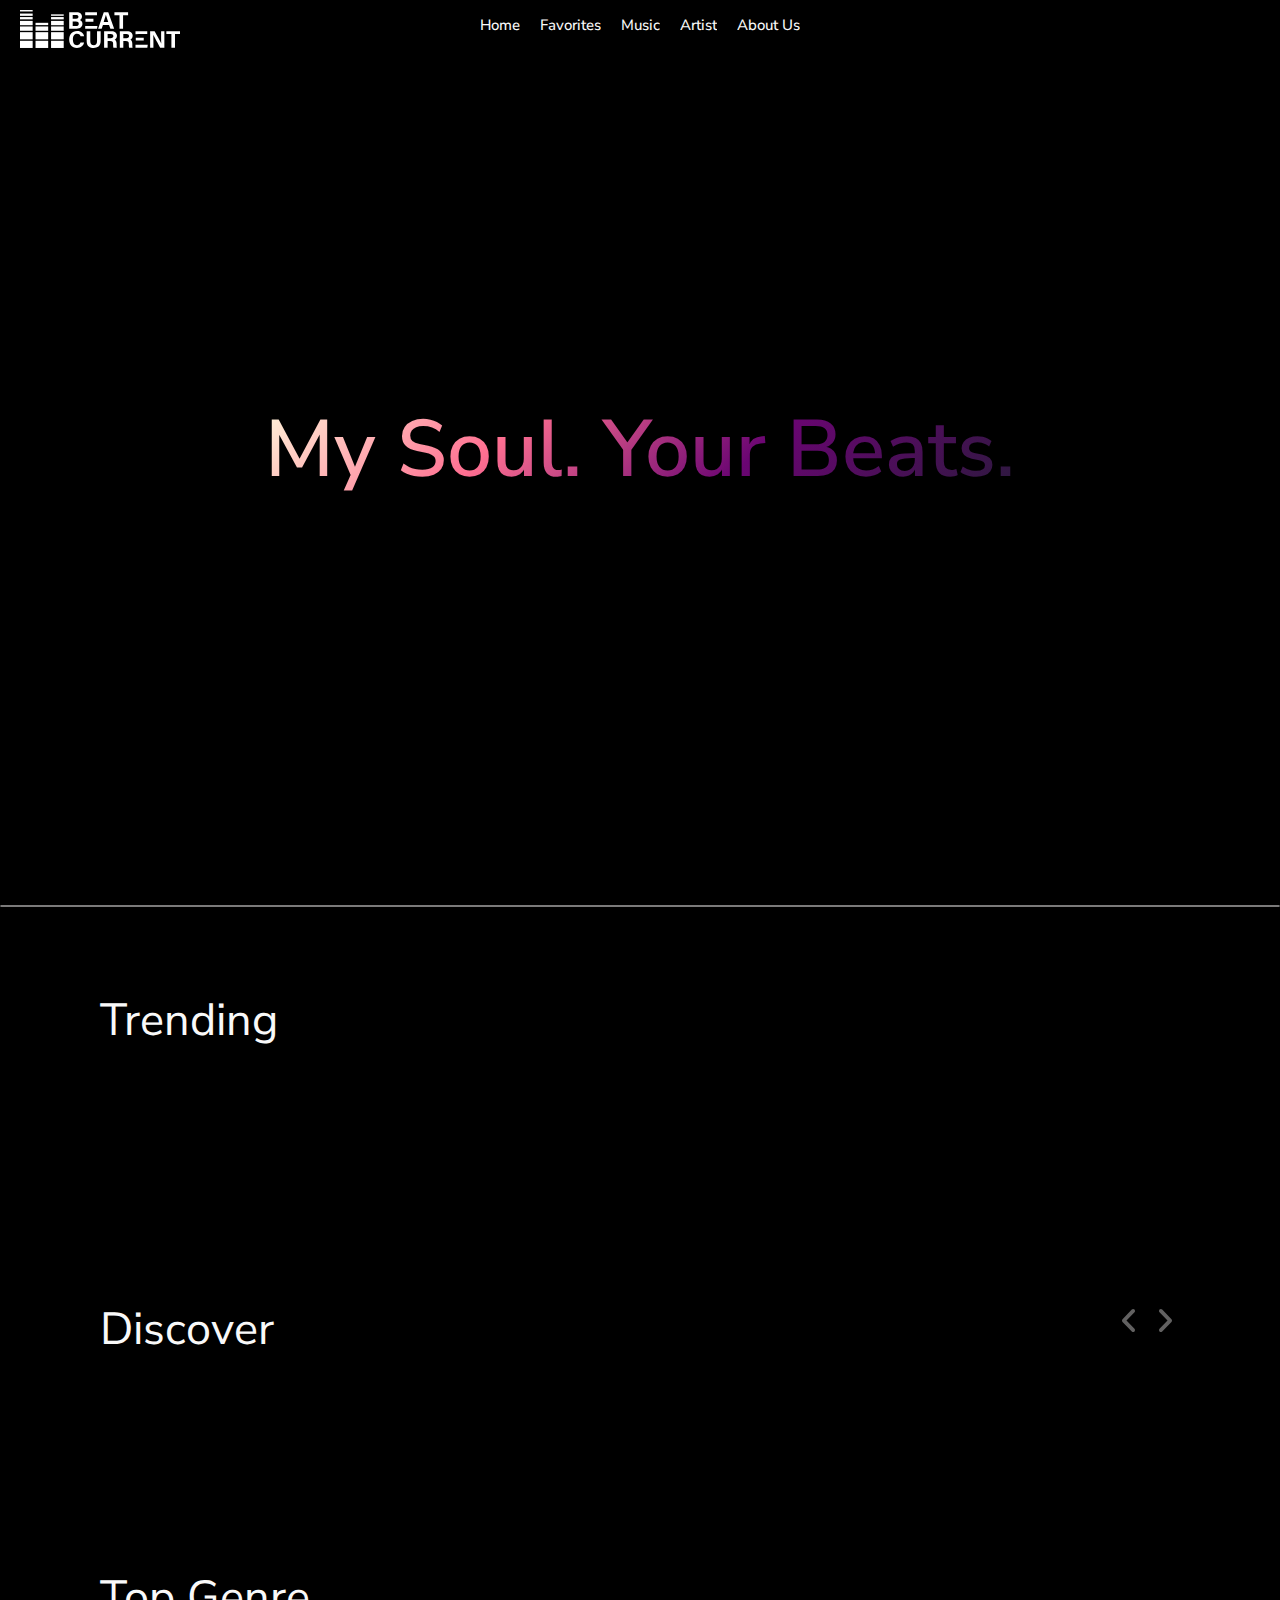
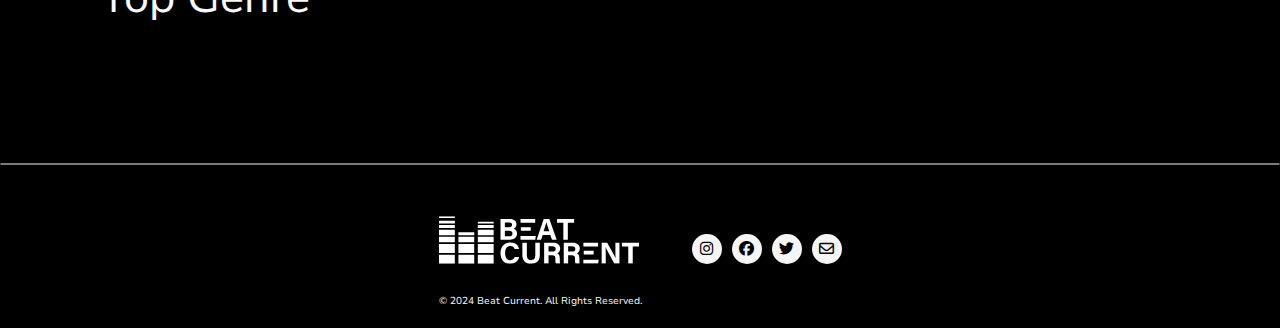
<file: index.html>
<!DOCTYPE html>
<html lang="en">
<head>
    <meta charset="UTF-8">
    <meta name="viewport" content="width=device-width, initial-scale=1.0">
    <title>Home</title>
    <link rel="icon" type="image/x-icon" href="./assets/beats.svg">
    <link rel="stylesheet" href="./styles/base.css">
    <link rel="stylesheet" href="./styles/layout.css">
    <link rel="stylesheet" href="./styles/module.css">
    <link rel="stylesheet" href="./styles/state.css">
    <link rel="stylesheet" href="./styles/index.css">
    <link rel="stylesheet" href="./styles/responsive.css">
    <link rel="stylesheet" href="https://cdnjs.cloudflare.com/ajax/libs/font-awesome/6.7.1/css/all.min.css">
    <link rel="preconnect" href="https://fonts.googleapis.com">
    <link rel="preconnect" href="https://fonts.gstatic.com" crossorigin>
    <link href="https://fonts.googleapis.com/css2?family=Nunito+Sans:ital,opsz,wght@0,6..12,200..1000;1,6..12,200..1000&family=Roboto+Slab:wght@100..900&display=swap" rel="stylesheet">
    <script src="./scripts/initialize.js" defer></script>
    <script src="./scripts/index.js" defer></script>
</head>
<body>
    <header id="header-container"></header>
    <main>
        <section id="landing-section">
            <h1 id="landing-msg">
                My Soul. Your Beats.
            </h1>
        </section>
        <hr>
        <section id="weekly-wrapper">
            <header>    
                <h2>Trending</h2>
            </header>
            <div id="weekly-cards-container"></div>
        </section>
        <section id="discover-wrapper">
            <header>
                <h2>Discover</h2> 
                <span>
                    <button id="prev-btn" value="prev"><i class="fa-solid fa-angle-left"></i></button>
                    <button id="next-btn" value="next"><i class="fa-solid fa-angle-right"></i></button>
                </span>
            </header>
            <div id="discover-container"></div>
        </section>
        <section>
            <header>
                <h2>Top Genre</h2>
            </header>
            <div id="mood-wrapper"></div>
        </section>
        <hr>
    </main>
    <footer id="footer-container"></footer>
</body>
</html>
</file>
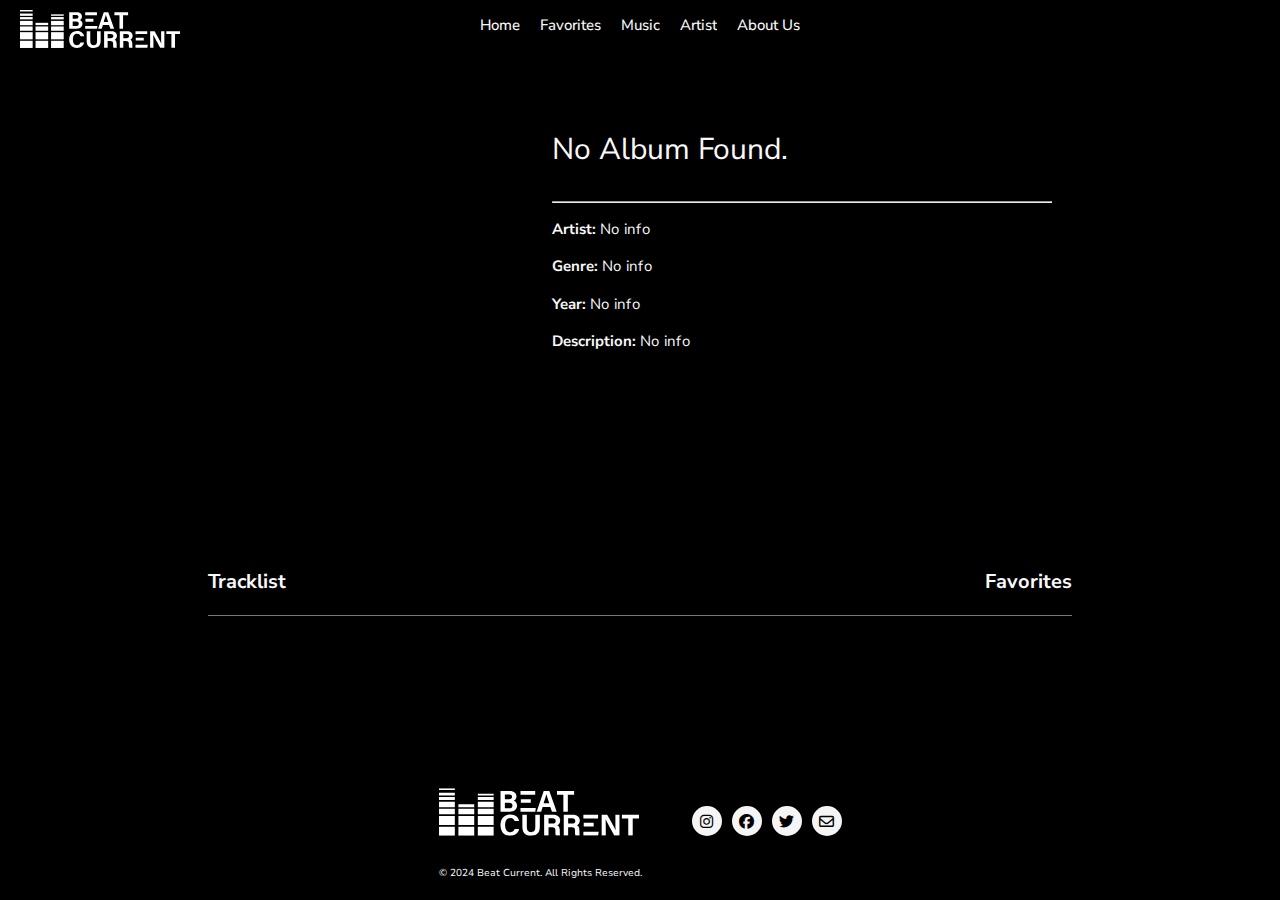
<file: album.html>
<!DOCTYPE html>
<html lang="en">
<head>
    <meta charset="UTF-8">
    <meta name="viewport" content="width=device-width, initial-scale=1.0">
    <title>Album</title>
    <link rel="icon" type="image/x-icon" href="./assets/beats.svg">
    <link rel="stylesheet" href="./styles/base.css">
    <link rel="stylesheet" href="./styles/layout.css">
    <link rel="stylesheet" href="./styles/module.css">
    <link rel="stylesheet" href="./styles/state.css">
    <link rel="stylesheet" href="./styles/album.css">
    <link rel="stylesheet" href="./styles/responsive.css">
    <link rel="stylesheet" href="https://cdnjs.cloudflare.com/ajax/libs/font-awesome/6.7.1/css/all.min.css">
    <link rel="preconnect" href="https://fonts.googleapis.com">
    <link rel="preconnect" href="https://fonts.gstatic.com" crossorigin>
    <link href="https://fonts.googleapis.com/css2?family=Nunito+Sans:ital,opsz,wght@0,6..12,200..1000;1,6..12,200..1000&family=Roboto+Slab:wght@100..900&display=swap" rel="stylesheet">
    <script src="./scripts/initialize.js" defer></script>
    <script src="./scripts/album.js" defer></script>
    
</head>
<body>
    <header id="header-container"></header>
    <main>
        <section id="info-wrapper">
            <header id="album-header">
            <img id="album-img" alt="Album Cover" width="174" height="174" onerror="defaultImg()" src="#">
            </header>
            <div id="album-main">
                <h3 id="album-name">No Album Found.</h3>
                <hr>
                <p><strong>Artist: </strong> <span id="album-artist">No info</span></p>
                <p><strong>Genre: </strong><span id="album-genre">No info</span> </p>
                <p><strong>Year: </strong><span id="album-year">No info</span></p>
                <p><strong>Description: </strong> <span id="album-desc">No info</span></p>
            </div>
            
        </section>
        
        <section id="songs-wrapper">
            <table id="songs-table">
                <thead>
                    <tr>
                        <th id="th-track" colspan="3">Tracklist</th>
                        <th id="th-fav">Favorites</th>
                    </tr>
                </thead>
                <tbody id="songs-tbody">
                    <tr class="songs-tr playlist-add">
                        <td class="song-num"></td>
                        <td class="song-name"></td>
                        <td class="song-duration"></td>
                        <td class="song-favorited">
                          <span id="empty-star"><i class="fa-regular fa-star"></i></span>
                          <span id="solid-star"><i class="fa-solid fa-star"></i></span>
                        </td>
                    </tr>
                </tbody>
            </table>
        </section>
    </main>
    <footer id="footer-container"></footer>
</body>
</html>
</file>
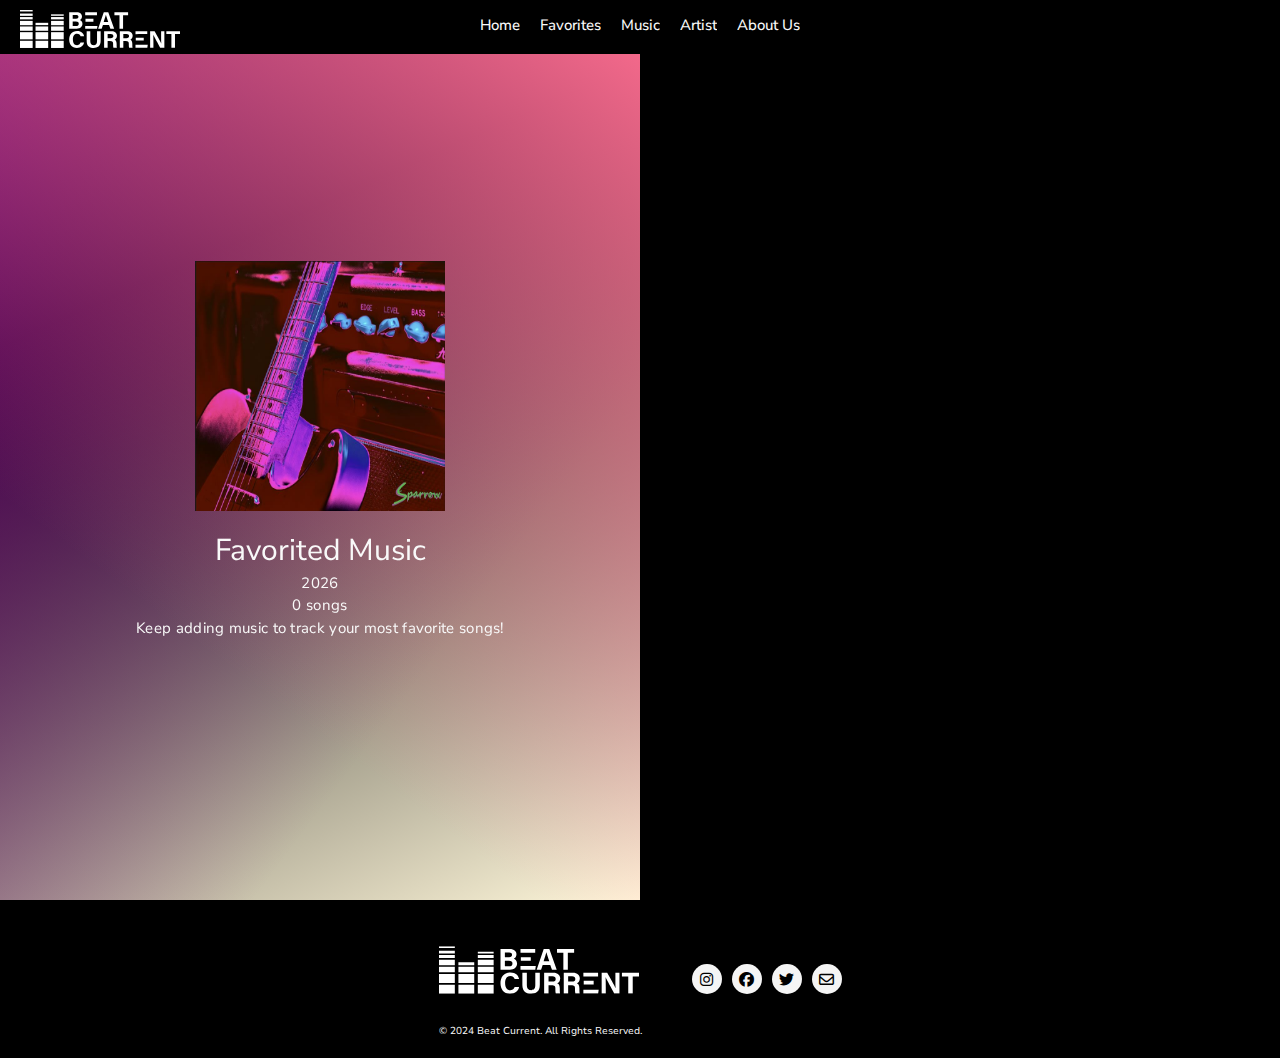
<file: favorites.html>
<!DOCTYPE html>
<html lang="en">
<head>
    <meta charset="UTF-8">
    <meta name="viewport" content="width=device-width, initial-scale=1.0">
    <title>Favorites</title>
    <link rel="icon" type="image/x-icon" href="./assets/beats.svg">
    <link rel="stylesheet" href="./styles/base.css">
    <link rel="stylesheet" href="./styles/layout.css">
    <link rel="stylesheet" href="./styles/module.css">
    <link rel="stylesheet" href="./styles/state.css">
    <link rel="stylesheet" href="./styles/favorites.css">
    <link rel="stylesheet" href="./styles/responsive.css">
    <link rel="stylesheet" href="https://cdnjs.cloudflare.com/ajax/libs/font-awesome/6.7.1/css/all.min.css">
    <link rel="preconnect" href="https://fonts.googleapis.com">
    <link rel="preconnect" href="https://fonts.gstatic.com" crossorigin>
    <link href="https://fonts.googleapis.com/css2?family=Nunito+Sans:ital,opsz,wght@0,6..12,200..1000;1,6..12,200..1000&family=Roboto+Slab:wght@100..900&display=swap" rel="stylesheet">
    <script src="./scripts/initialize.js" defer></script>
    <script src="./scripts/favorites.js" defer></script>
</head>
<body>
    <header id="header-container"></header>
    <main>
        <section id="info-wrapper">
            <img src="./assets/cover.jpg" width="800" height="632" alt="Sparrows Production Cover Art">
            <h3>Favorited Music</h3>
            <span id="year"></span>
            <span id="detail">195+ songs | 9hrs</span>
            <span>Keep adding music to track your most favorite songs!</span>
        </section>
        <section id="music-wrapper">
            
            
        </section>
    </main>
    <footer id="footer-container"></footer>
</body>
</html>
</file>
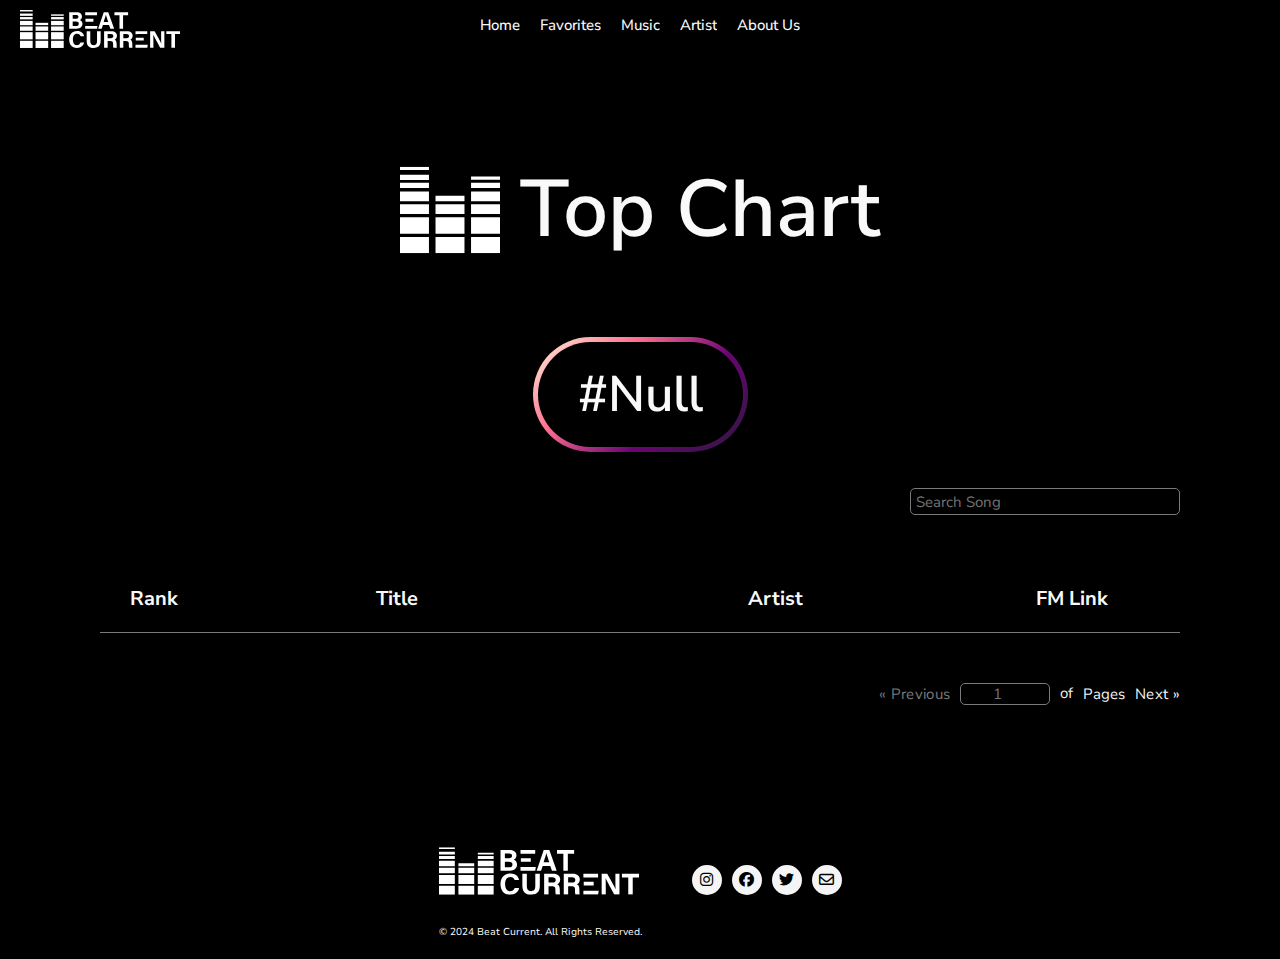
<file: list.html>
<!DOCTYPE html>
<html lang="en">
<head>
    <meta charset="UTF-8">
    <meta name="viewport" content="width=device-width, initial-scale=1.0">
    <title>List</title>
    <link rel="icon" type="image/x-icon" href="./assets/beats.svg">
    <link rel="stylesheet" href="./styles/base.css">
    <link rel="stylesheet" href="./styles/layout.css">
    <link rel="stylesheet" href="./styles/module.css">
    <link rel="stylesheet" href="./styles/state.css">
    <link rel="stylesheet" href="./styles/list.css">
    <link rel="stylesheet" href="./styles/responsive.css">
    <link rel="stylesheet" href="https://cdnjs.cloudflare.com/ajax/libs/font-awesome/6.7.1/css/all.min.css">
    <link rel="preconnect" href="https://fonts.googleapis.com">
    <link rel="preconnect" href="https://fonts.gstatic.com" crossorigin>
    <link href="https://fonts.googleapis.com/css2?family=Nunito+Sans:ital,opsz,wght@0,6..12,200..1000;1,6..12,200..1000&family=Roboto+Slab:wght@100..900&display=swap" rel="stylesheet">
    <script src="./scripts/initialize.js" defer></script>
    <script src="./scripts/list.js" defer></script>
</head>
<body>
    <header id="header-container"></header>
    <main>
        <section id="table-wrapper" class="d-flex flex-column d-al-center gap-4">
            <header class="d-flex gap-2 d-al-center fj-center">
                <img src="./assets/beats.svg" width="100" height="100" alt="Beats Image" >
                <h1>Top Chart</h1>
            </header>
            <div id="search-main" class="d-flex flex-column d-al-center">
                <h2 id="search-header">#Jazz</h2>
                <form id="search-form">
                    <input type="text" id="search-input" class="table-input" name="search-input" placeholder="Search Song">
                </form>
                <table id="search-table">
                    <thead id="search-thead">
                        <tr>
                            <th>Rank</th>
                            <th id="th-title">Title</th>
                            <th id="th-artist">Artist</th>
                            <th>FM Link</th>
                        </tr>
                    </thead>
                    <tbody id="search-tbody">
                        <tr class="search-tr">
                            <td class="search-rank"></td>
                            <td class="search-title"></td>
                            <td class="search-artist"></td>
                            <td class="search-link"></td>
                        </tr>
                       
                    </tbody>
                </table>
                <nav id="search-pagination">
                    <ul class="pagination">
                      <li><span id="prev-btn" class="disabled">&laquo; Previous</span></li>
                      <li>
                        <form id="page-form">
                            <input type="number" id="page-input" class="table-input" name="page-input" placeholder="1" title="Enter a number not exceeding number of total page.">
                        </form>
                      </li>
                      <li class="page">of</li>
                      <li class="page"><span id="last-page"></span> Pages</li>
                      <li><span id="next-btn">Next &raquo;</span></li>
                    </ul>
                  </nav>
            </div>  
        </section>
    </main>
    <footer id="footer-container"></footer>
</body>
</html>
</file>
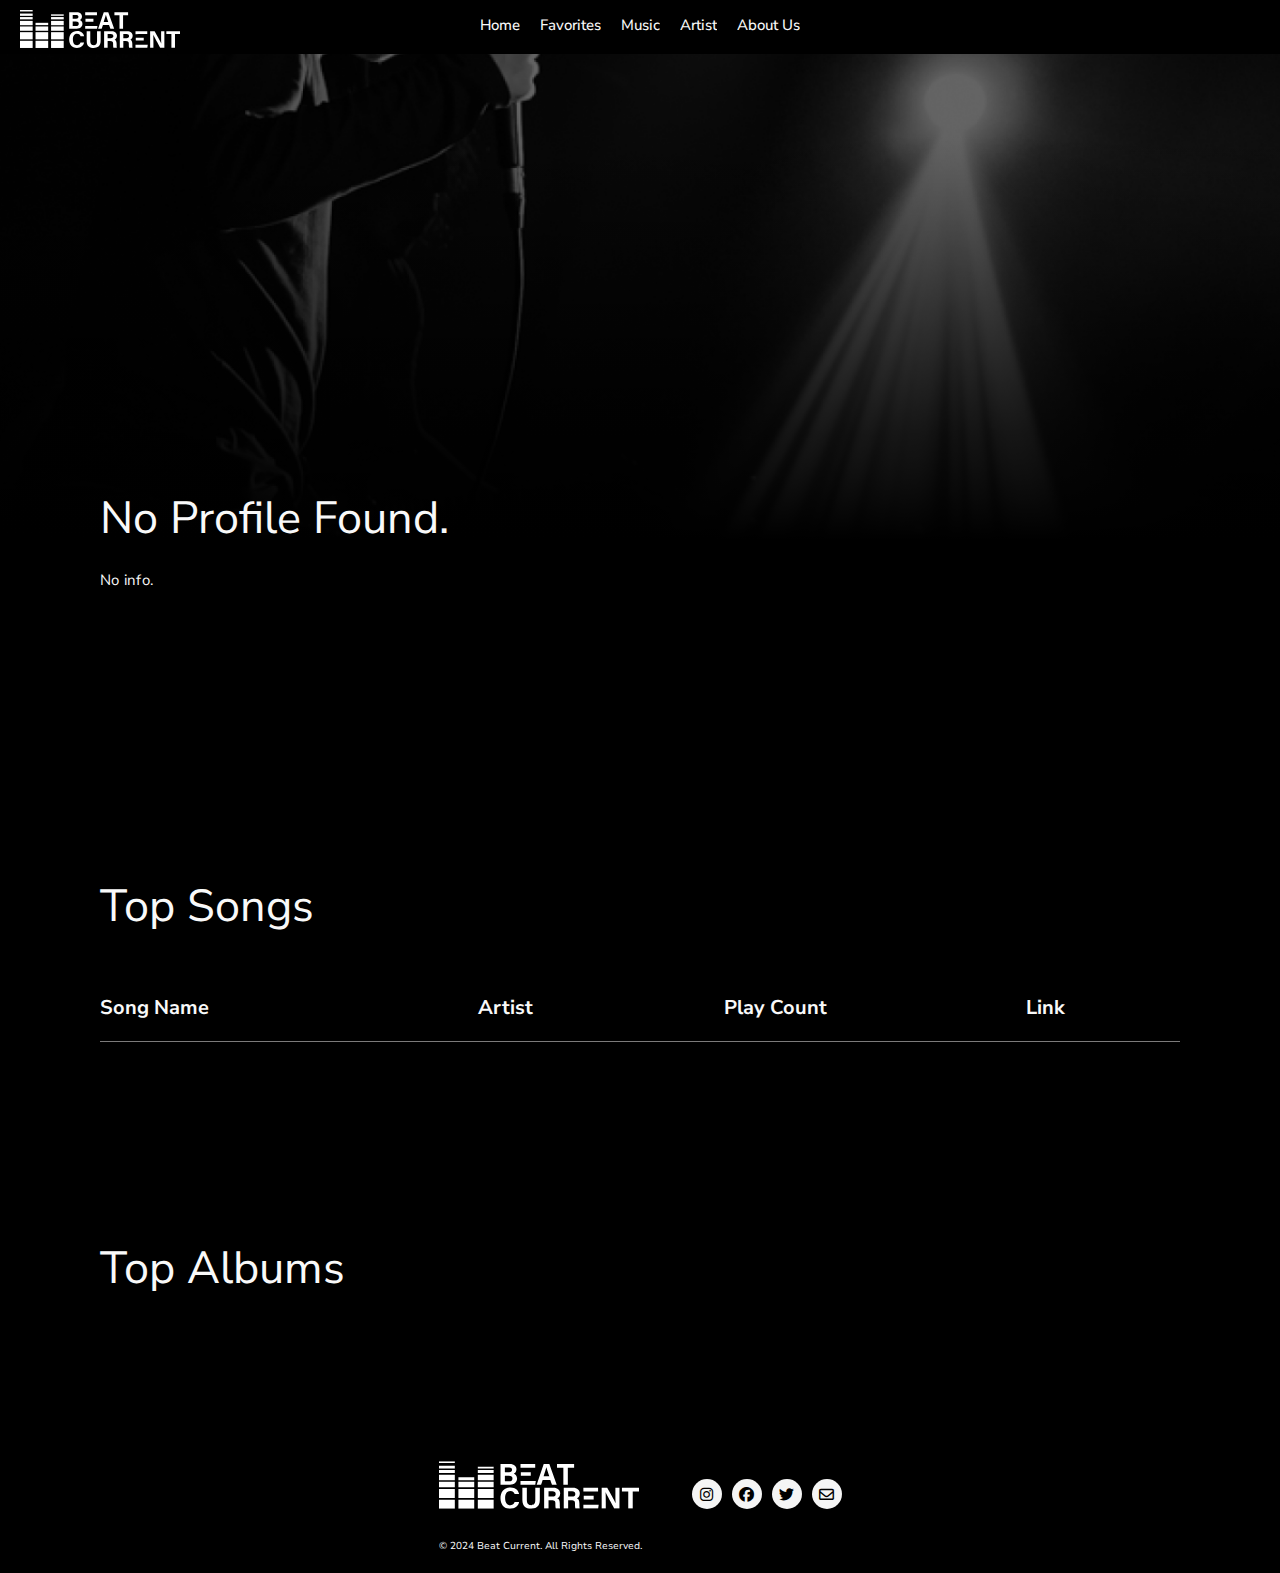
<file: profile.html>
<!DOCTYPE html>
<html lang="en">
<head>
    <meta charset="UTF-8">
    <meta name="viewport" content="width=device-width, initial-scale=1.0">
    <title>Profile</title>
    <link rel="icon" type="image/x-icon" href="./assets/beats.svg">
    <link rel="stylesheet" href="./styles/base.css">
    <link rel="stylesheet" href="./styles/layout.css">
    <link rel="stylesheet" href="./styles/module.css">
    <link rel="stylesheet" href="./styles/state.css">
    <link rel="stylesheet" href="./styles/profile.css">
    <link rel="stylesheet" href="./styles/responsive.css">
    <link rel="stylesheet" href="https://cdnjs.cloudflare.com/ajax/libs/font-awesome/6.7.1/css/all.min.css">
    <link rel="preconnect" href="https://fonts.googleapis.com">
    <link rel="preconnect" href="https://fonts.gstatic.com" crossorigin>
    <link href="https://fonts.googleapis.com/css2?family=Nunito+Sans:ital,opsz,wght@0,6..12,200..1000;1,6..12,200..1000&family=Roboto+Slab:wght@100..900&display=swap" rel="stylesheet">
    <script src="./scripts/initialize.js" defer></script>
    <script src="./scripts/profile.js" defer></script>
</head>
<body>
    <header id="header-container"></header>
    <main>
        <section class="parallax-wrapper"></section>
        <section class="profile-wrapper">
            <h2 id="profile-name">No Profile Found.</h2>
            <span id="profile-summary">No info.</span>
        </section>
        <section class="music-wrapper">
            <h2> Top Songs</h2>
            <table class="music-container">
                <thead>
                    <tr>
                      <th>Song Name</th>
                      <th>Artist</th>
                      <th>Play Count</th>
                      <th>Link</th>
                    </tr>
                  </thead>
                <tbody id="music-tbody">
                    
                    <tr class="music-tr">
                        <td class="td-song">
                           
                        </td>
                        <td class="td-artist">
                           
                        </td>
                        <td class="td-count">
                            
                        </td>
                        <td class="td-link">
                        </td>
                        
                    </tr>
                    
                </tbody>

            </table>

        </section>

        <section id="discover-wrapper">
            <header>
                <h2>Top Albums</h2> 
            </header>
            <div id="discover-container"></div>
        </section>
    </main>
    <footer id="footer-container"></footer>
</body>
</html>
</file>
<file: styles/base.css>
/* Define global colors */
:root {
    --primary-color: #000000; 
    --accent-color: #FF6F91; 
    --secondary-color: #7b7a7a; 
    --error-color: #D71E1E;
    --light-color: #F5F5F5; 
    --gray-color: #F9F9F9;
    --header-bg: rgba(0, 0, 0, 0.17); 
    --gradient:linear-gradient(135deg, #FFF7DA 0%, #FF6F91 32%,  #6A0572 64%, #2B193D 100%);
}
* {
    font-family: "Nunito Sans", serif;
    font-optical-sizing: auto;
    box-sizing: border-box;
    scroll-behavior: smooth;
}

html {
    font-size: 62.5%; 
    scroll-snap-type: y mandatory;
    scroll-behavior: smooth;
}

h1, h2, h3, h4, h5{
    line-height: 1.2;
    text-transform: capitalize;
}

h1 {
    font-size: 8rem;
    font-weight: 600;
    letter-spacing: -4%; 
    line-height: 1.2; 
}

h2 {
    font-size: 4.5rem; 
    font-weight: 400;
    letter-spacing: -2%;
    line-height: 1.3;
}

h3 {
    font-size: 3rem; 
    font-weight: 400;
    letter-spacing: 0;
    line-height: 1.35;
}

h4 {
    font-size: 2.5rem;
    font-weight: 400;
    letter-spacing: 0.01em;
    line-height: 1.4;
}

h5 {
    font-size: 2rem;
    font-weight: 400;
    letter-spacing: 0.02em;
    line-height: 1.4;
}

span {
    font-size: 1.2rem;
    color: var(--gray-color);
    letter-spacing: 0.02em;
    line-height: 1.5;
}

body {
    display: flex;
    flex-direction: column;
    height: 100vh;
    margin: 0;
    background-color: var(--primary-color);
    color: var(--gray-color);
    align-items: center;

    main {
        width: clamp(300px, 100%, 1440px);
    }
}

main {
    flex-grow: 1;
    
    section{
        padding: 8rem 10rem;
        
    }
}



span, td {
    font-family: "Nunito Sans", serif;
    font-size: 1.5rem;
    line-height: 1.5;
}

#header-container nav {
    display: flex;
    justify-content: center;
    align-items: center;
    background: var(--primary-color);
    padding: 0.5rem 3rem;
    position: fixed; /* Make the header float */
    top: 0;
    left: 0;
    right: 0;
    z-index: 1000; /* Ensure it's on top of other content */
    transition: top 0.3s; /* Smooth hide/show animation */
  
}

#header-container nav:after{
    content: '';
    width: 160px;
    height: 40px;
    position: absolute;
    top: 0;
    left: 0;
    margin: 1rem 2rem;
    background-image: url('../assets/logomark.svg');
    background-repeat: no-repeat;
    background-size: contain;
}

#header-container nav ul {
    list-style: none;
    display: flex;
    padding: 0;
    overflow: hidden;
}

#header-container nav ul li {
    margin: 0 1rem;
    align-content: center;
    position: relative;
}

#header-container nav ul a {
    color: var(--gray-color); /* Initial text color */
    text-decoration: none;
    font-size: 1.5rem;
    font-weight: 500;
    position: relative;
    background: none;
    z-index: 1;
    overflow: hidden;
    display: inline-block;
    background-clip: text;
    transition: color 0.5s ease-in-out;
}

#header-container nav ul#burger-mode {
    display: none
}

#burger-nav {
    color: var(--gray-color); /* Initial text color */
    font-size: 2rem;
    font-weight: 500;
    position: relative;
    background: none;
    z-index: 1;
    overflow: hidden;
    display: inline-block;
    background-clip: text;
    transition: color 0.5s ease-in-out;
}

#header-container nav ul a:hover,
#burger-nav:hover {
    color: var(--accent-color);
}

#header-container nav ul a:hover:after {
    top: 0; 
}

table, th, td {
    border-collapse: collapse;
}

tr:has(td):hover {
    background-color: rgb(255, 255, 255, 0.1);
}

footer#footer-container {
    padding: 2rem 4rem;
    display: flex;
    justify-content: center;
    align-content: center;
    width: 100%;
    gap: 5rem;
}

footer#footer-container p {
    margin:0;
}

footer#footer-container h3 {
   margin: 2rem 0;
}

#footer-hr {
    border: 0.5px solid var(--secondary-color);
    border-radius: 3px;
}

footer#footer-container section#socials-container{
    height: 100%;
    display: flex;
    column-gap: 10px;
    align-items: center;
 }

footer#footer-container section#socials-container a{
   text-decoration: none;
   color: var(--primary-color);
   font-size: 1.5rem;
   font-weight: 100;
   width: 30px;
   height: 30px;
   background-color: var(--light-color);
   border-radius: 50%;
   display: flex;
   justify-content: center;
   align-items: center;
}

button {
    font-size: 1.5rem;
    background: none;
    border: none;
    color: var(--secondary-color);
    opacity: 80%;
    transition-property: opacity, color;
    transition-duration: 0.3s;
    transition-timing-function: ease-in-out;
}

button:hover{
    color: var(--light-color);
    opacity: 100%;
    cursor: pointer;
}



table {
    table-layout: fixed;
    border-collapse: collapse;
}

th {
    font-size: 2rem;
    border-bottom: 1px solid var(--secondary-color);
}

td {
    font-size: 1.5rem;
    font-weight: 100;
    
}

th:nth-child(1) {
    text-align: left;
    padding-left: 0;
}

th, td:not(td:nth-child(1)) {
    padding: 2rem 4rem;
    text-align: center;
}

tr:has(td) {
    color: var(--light-color);
    cursor: pointer;
    position: relative;
    
}

tr:has(td) td {
    font-weight: 100;
    overflow: hidden;
    text-overflow: ellipsis;
    text-wrap: nowrap;
    transition: font-weight 0.3s ease-in-out;
    
    
}

tr:has(td):hover td {
    font-weight: 800;
    color: var(--light-color);
}
</file>
<file: styles/layout.css>
.d-flex {
    display: flex;
}

.flex-column {
    flex-direction: column;
}

.d-al-center {
    align-items: center;
}

.gap-4{
    gap: 4rem;
}

.gap-2 {
    gap: 2rem;
}

.fj-center {
    justify-content: center;
}
</file>
<file: styles/module.css>
/* Discover card */

.discover-card {
    scroll-snap-type: x mandatory;
    width: 200px;
    transition: filter 0.5s ease-in-out;
    position: relative;
    cursor: pointer;
}

.discover-card:after {
    content: 'View Album';
    font-size: 2.2rem;
    color: var(--accent-color);
    font-weight: 800;
    position: absolute;
    top: 0;
    left: 0;
    display: flex;
    justify-content: center;
    align-items: center;
    height: 200px;
    width: 200px;
    opacity: 0;
    backdrop-filter:blur(10px);
    filter: none;
    transition: opacity 0.5s ease-in-out;
}

.discover-card img {
    width: 200px;
    height: 200px;
    transition: transform 0.5s ease-in-out;
}
.discover-card:hover img {
    transform: scale(0.8);
}

.discover-card:hover:after {
    opacity: 1;
}
.discover-card span {
    overflow: hidden;
    text-overflow: ellipsis;
    width: 200px;
    display: block;
}

.discover-card > * {
    padding: 0rem;
    margin: 0;
}

#navModal {
    background-color: var(--primary-color);
    top: 0;
    left: 0;
    height: 100%;
    width: 100%;
    position: fixed;
    z-index: 10;
    display: none;
    padding: 10rem;
    flex-direction: column;
}

#navModal header {
    text-align: end;
}

#navModal header span i,
#navModal div.modal-content ul li a {
    text-decoration: none;
    font-size: 5vw;
    color: var(--light-color);
    list-style: none;
    transition: color 0.4s ease-in-out;
}

#navModal header span i:hover,
#navModal div.modal-content ul li a:hover {
    color: var(--accent-color);
}

#navModal div.modal-content ul li {
   
    color: var(--accent-color);
}

#navModal div.modal-content ul {
    list-style: none;
}
</file>
<file: styles/index.css>
#landing-section{
    height: 100vh;
    display: flex;
    justify-content: center;
    align-items: center;
}

h1 {
    background-image: var(--gradient);
    height: fit-content;
    width: fit-content;
    background-clip: text;
    font-size: 8rem;
    color: transparent;
    animation: hue 10s infinite linear;
}


hr {
    border: 0.5px solid var(--secondary-color);
    border-radius: 3px;
}

main {
    
    section {
        padding: 8rem 10rem;
        scroll-snap-align: start;

        header h2 {
            margin: 0 0 5rem 0;
        }
    }
    
    

    
}

/* Main grid container for all cards */
#weekly-cards-container {
    padding: 2rem 5rem;
    display: grid;
    grid-template-columns: 45% 45%;
    grid-auto-flow: column;
    grid-template-rows: repeat(5, auto);
    justify-content: space-evenly;
    
}

/* Each card is a subgrid */
.weekly-card {
    display: grid;
    grid-template-columns:minmax(1rem,10rem) minmax(2rem,6rem) repeat(3,1fr);
    grid-template-rows: 1fr 1fr;
    column-gap: 5px;
    row-gap: 5px;
    padding: 2rem;
    cursor: pointer;
    border-radius: 8px;
    overflow: hidden;
    position: relative;
}

.info-available {
    opacity: 0;
    transition: opacity 0.5s ease-in-out;
}
.info-available:after {
   content:'View Artist';
   position: absolute;
   bottom: 0;
   right: 0;
   font-size: 1.3rem;
   overflow: hidden;
   opacity: 0;
   color: var(--secondary-color);
   margin: 0.5rem;
   transition: opacity 0.5s ease-in-out;
   
}
.info-none {
    opacity: 0;
    cursor: not-allowed;
    transition: opacity 0.5s ease-in-out;
}
.info-none:after {
    content:'No Artist Info';
    position: absolute;
    bottom: 0;
    right: 0;
    font-size: 1.3rem;
    overflow: hidden;
    opacity: 0;
    color: var(--secondary-color);
    margin: 0.5rem;
 }

.info-available:hover:after,
.info-none:hover:after{
    opacity: 1;
}


.weekly-card h2 {
    grid-row: 1 / span 2; 
    grid-column: 1 / 2;
    align-self: center;
    justify-self: center;
    margin: 0;
}

.weekly-card img {
    grid-row: 1 / span 2;
    grid-column: 2 / 3; 
    align-self: center;
    width: 60px;
    height: 60px;
    justify-self: center;
}

.weekly-card h5 {
    grid-row: 1 / 2;
    grid-column: 3 / span 4; 
    margin: 0;
    line-height: 1.2rem;
    align-self: end; 
    text-wrap: nowrap;
    text-overflow: ellipsis;

}

.weekly-card span {
    grid-row: 2 / 3; 
    grid-column: 3 / span 4;
    color: var(--light-color);
    font-weight: 800;
    opacity: 90%;
    align-self: start;
}

#discover-container {
    display: flex;
    width: 100%;
    gap: 5rem;
    overflow: hidden;
    scroll-behavior: smooth;
   
}

#discover-wrapper header {
    display: flex;
    justify-content: space-between;
}

section#discover-wrapper button {
    font-size: 3rem;
}


#mood-wrapper {
    display: flex;
    flex-wrap: wrap;
    gap: 2rem;
}

.mood-container {
    padding: 2rem 4rem;
    border-radius: 5px;
    background-color: var(--primary-color);
    border: 1px solid var(--secondary-color);
    flex: 1 0 30%;
    cursor: pointer;
    position: relative;
    transition-property: transform;
    transition-timing-function: ease-in-out;
    transition-duration: 0.3s;
}

.mood-container:after {
    content: '';
    position: absolute;
    top: 0;
    left: 0;
    width: 100%;
    height: 100%;
    background-color: var(--accent-color);
    z-index: -1;
    border-radius: 3px;
    clip-path: circle(0% at 0 100%);
    transition: clip-path 0.8s ease-in-out;
}

.mood-container:hover {
    transform: translate(5px, -5px);
    
}

.mood-container:hover:after {
    clip-path: circle(150% at 0% 0%);
}

.mood-container h5 {
    margin: 0;
}
</file>
<file: styles/responsive.css>
@media (max-width: 1070px) {
    main {
        & section {
          padding: 2rem 2rem;
          scroll-snap-align:unset;
        }
    }
}

@media (max-width: 991px) {

    /* HOME */
    #weekly-cards-container {
        padding: 0;
    }
    .member-section {
        flex-wrap: wrap;
    }

}

@media (max-width: 767px) {

    /* HOME */
    #weekly-cards-container {
        grid-template-columns: 100%;
        grid-template-rows: repeat(10, auto);
        grid-auto-rows: unset;
    }

    /* ABOUT */
    .member-section {
        padding: 2rem;
    }

    .member-img {
        width: 350px;
        height: 350px;
    }

    #info-wrapper:not(:has(header#album-header)) {
        position: unset;
        flex-direction: column;
    }
    
    /* HEADER */
    #header-container nav ul#full-mode {
        display: none;
    }
    #header-container nav ul#burger-mode {
        display: block;
    }

    #header-container nav {
        z-index: 2;
        justify-content: end;
    }
}

@media (max-width: 575px) {
    .container {
        max-width: 100%;
        padding: 10px;
    }

    /* PROFILE */
    .music-container thead tr th:nth-of-type(4), 
    .music-container tbody tr td:nth-of-type(4),
    .music-container thead tr th:nth-of-type(3), 
    .music-container tbody tr td:nth-of-type(3),
    #search-table thead tr th:nth-of-type(4),
    #search-table tbody tr td:nth-of-type(4){
        display: none;
    }

    .page {
        width: 5ch;
        text-align: center;
        overflow: hidden;
        height: 1.7rem;
    }

    footer#footer-container {
        flex-direction: column;
        align-items: center;
    }

    #info-wrapper:has(header#album-header) {
        flex-direction: column;
    }

}
</file>
<file: styles/album.css>
main {
    section {
      padding: 8rem 10rem;
      padding-top: 8rem;
    }
}

#info-wrapper {
    display: flex;
    justify-content: center;
    align-items: center;
}

#album-header {
  flex-basis: 30%;
  display: flex;
  justify-content: center;
  align-items: center;
}

#album-img {
  width: 200px;
  height: 200px;
  object-fit: cover;
  border-radius: 10px;
}

#album-main {
  flex: 0 0 50%;
  width: clamp(300px,40%,90vw);
  padding: 2rem;
}

#album-desc a{
  color: var(--secondary-color);
  text-decoration: none;
}

#album-desc a:hover{
  color: var(--accent-color);
}


#album-main p {
  font-size: 1.5rem;
}

#songs-wrapper {
  display: flex;
  justify-content: center;
  align-items: center;
}

#songs-table {
  width: clamp(300px,80% ,1200px);
  table-layout: auto;
}

table th:nth-of-type(1) {
  text-align: left;
}

th { 
  border-bottom: 1px solid var(--secondary-color);
  padding-left: 0;
  padding-right: 0;
}

#songs-tbody td {
  border: 0;
  padding-left: 0;
  padding-right: 0;
}

/* FAVORITED */
tr.songs-tr.favorited span#empty-star,
#songs-tbody tr:hover span#empty-star {
  display: none;
}

tr.songs-tr.favorited {
    background-color: rgb(255, 255, 255, 0.1);
}

#songs-tbody tr:hover span#solid-star{
  display: block;
}
tr.songs-tr:not(.favorited) span#solid-star {
  display: none;
}

/* Cloneable Tr */
#songs-tbody tr:nth-of-type(1) {
  display: none;
}

#th-track {
  width: 90%;
}

#th-fav {
  width: 10%;
}

tr.songs-tr.playlist-add td.song-num{
  width: 10%;
}

tr.songs-tr.playlist-add td.song-name {
  text-align: left;
  width: 65%;
}

tr.songs-tr.playlist-add td.song-duration {
  text-align: right;
  width: 10%;
}

tr.songs-tr.playlist-add td.song-favorited{
  text-align: center;
  width: 15%;
}

#song-wrapper {
  margin-bottom: 4rem;
}

tbody#songs-tbody #no-tracks {
  padding: 2rem;
  text-align: center;
}
</file>
<file: styles/favorites.css>
main {
    display:flex;
    position: relative;
    section {
      padding: 8rem 10rem;
      padding-top: 8rem;

      h3 {
        margin: 2rem 0 0 0;
      }

      article h5 {
        line-height: 1;
      }


    }
}

#info-wrapper {
    flex-basis: 50%;
    position: sticky;
    top: 0;
    left: 0;
    height: 100vh;
    display: flex;
    justify-content: center;
    align-items: center;
    background: linear-gradient(217deg, #FF6F91, rgba(255,0,0,0) 70.71%),
                linear-gradient(127deg, #6A0572, rgba(0,255,0,0) 70.71%),
                linear-gradient(336deg, #FFF7DA, rgba(0,0,255,0) 70.71%);
    flex-direction: column;
    animation: hue 10s ease-in-out forwards infinite;
}

#info-wrapper img {
    width: 250px;
    height: 250px;
}

#music-wrapper {
    flex-basis: 50%;
    display: flex;
    flex-direction: column;
    justify-content: center;
    row-gap: 4rem;
    img, h5, span {
        padding: 0;
        margin: 0;
    }
    
}

.music-card {
    display: grid;
    grid-template-columns: 60px minmax(30%, 60%) repeat(2,1fr);
    grid-template-rows: auto auto auto;
    column-gap: 10px;
    align-items: end;
    position: relative;
    cursor: pointer;
    background: var(--primary-color);
    padding: 1rem;
    transition: opacity 0.5s ease-in-out, 
                transform 0.5s ease-in-out;
}

.music-card:after {
   content: 'test';
   height: calc(100% + 3px);
   width: calc(100% + 3px);
   background: var(--gradient);
   inset: -1.5px 0 0 -1.5px;
   z-index: -1;
   position: absolute;
   clip-path: ellipse(0 0 at 100% 0%);
   transition: clip-path 0.8s ease-in-out;
   animation: hue 10s ease-in-out infinite;
}

.music-card:hover:after {
    clip-path: ellipse(200% 200% at 100% 0%);
}

.music-card:hover .action-name {
   opacity: 1;
}

.music-card.slide-out.hidden {
    display: none;
}


.card-img {
    grid-column: 1 / 2;
    grid-row: 1 / span 3;
    align-self: center;
}

.music-name {
    grid-column: 2 / 3;
    grid-row: 1 /  span 2;
}

.artist-name {
    grid-column: 2 / 3;
    grid-row: 3 /  4;
    align-self:start;
    font-style: italic;
    font-weight: 100;
}

.duration {
    grid-column: 3 / 4;
    grid-row: 1 / span 3;
    align-self: center;
}

.action-name {
    grid-column: 4 / 5;
    grid-row: 1 / span 3;
    align-self: center;
    opacity: 0;
    transition: opacity 0.8s ease-in-out;
}


@media (max-width: 767px) {

   main {
    flex-direction: column;
   }

}
</file>
<file: styles/list.css>
#search-main {
    width: clamp(300px, 100% ,1200px);
}
#search-form {
    text-align: end;
    width: 100%;
    margin-bottom: 5rem;
}

.table-input {
    font-size: 1.5rem;
    width: 30ch;
    outline: none;
    background-color: transparent;
    color: var(--light-color);
    padding: 0.25rem 0.5rem;
    border: 1px solid var(--secondary-color);
    border-radius: 5px;
    transition: background-color 0.5s ease-in-out, color 0.5s ease-in-out;
}

#table-wrapper header {
    padding: 8rem 0 0 0;
    width: 100%;
}

#table-wrapper header h1 {
    margin: 0;
}

#search-header {
    font-weight: 600;
    font-size: 5rem;
    padding: 2rem 4rem;
    border-radius: 100px;
    background: var(--primary-color);
    position: relative;
}

#search-header:after{
    content: '';
    width: calc(100% + 10px);
    height: calc(100% + 10px);
    position: absolute;
    top: -5px;
    left: -5px;
    z-index: -1;
    border-radius: 100px;
    background-image: var(--gradient);
    animation: hue 10s infinite linear;
}

.table-input:focus {
    background-color: white;
    color: var(--primary-color);
}

#search-table {
    width: 100%;
}

#search-table th,
#search-table td {
    padding-left: 0;
    padding-right: 0;
    text-align: center;
}


#search-thead th:nth-of-type(1) {
    width:10%;
}

#search-thead th:nth-of-type(2) {
    width: 35%;
}

#search-thead th:nth-of-type(3) {
    width: 35%;
}

#search-thead th:nth-of-type(4) {
    width: 20%;
}

#search-tbody tr:nth-of-type(1) {
    display: none;
}

#search-pagination {
    align-self: flex-end;
}

#search-pagination ul {
    margin-top: 5rem;
    width: 100%;
    display: flex;
    text-decoration: none;
    color: var(--light-color);
    font-size: 1.5rem;
    list-style: none;
    padding: 0;
    gap: 1rem;
}
#search-pagination ul span,
.search-tr td a {
    cursor: pointer;
    color: var(--light-color);
    text-decoration: none;
    transition: color 0.3s ease-in-out;
}

#search-pagination ul span.disabled {
    color: var(--secondary-color);
    cursor:not-allowed;
}

#search-pagination ul span:not(#last-page, .disabled):hover,
.search-tr td a:hover {
    color: var(--accent-color);
}

#search-pagination ul span.disable:not(#last-page):hover {
    color: var(--secondary-color);
    cursor:not-allowed;
}



#page-input {
    width: 10ch;
    padding: 0;
    text-align: center;
    appearance: textfield;
}
.page {
    width: fit-content;
}
</file>
<file: styles/profile.css>
.parallax-wrapper {
    height: 60vh;
    display: flex;
    flex-direction: column;
    position: relative;
    align-items: center;
    justify-content: center;
    padding: 0;
    background-color: var(--secondary-color);
    z-index: 1;
    background-image: url('../assets/profile_bg.png');
    background-size: cover;
    background-attachment: fixed;
    background-position: center;
    background-repeat: no-repeat;
    background-size: cover;
}

.parallax-wrapper::after {
    content: '';
    width: 100%;
    height: 100%;
    bottom: 0;
    left: 0;
    z-index: 2;
    padding: 0;
    margin: 0;
    background: linear-gradient(to top, #000 0%, transparent 75%);
}

.parallax-wrapper span {
    position: absolute;
    bottom: 0;
    transform: translateY(50%);
    background-color: var(--light-color);
    color: var(--primary-color);
    padding: 2rem 4rem;
    border-radius: 10px;
}

.profile-wrapper {
    position: relative;
    transform: translateY(-10vh);
    z-index: 3;
    padding-top:4rem;
}

.profile-wrapper h2{
    margin: 0 0 2rem 0;
}

#profile-summary {
    display: inline-block;
    width: clamp(300px, 80%, 100ch);
}

.music-container {
    width: 100%;
    border-collapse: collapse;
    h2 {
        font-weight: 700;
    }
}

.music-container thead tr:nth-of-type(1) {
    width: 35%;
}

.music-container thead tr:nth-of-type(2) {
    width: 35%;
}

.music-container thead tr:nth-of-type(3) {
    width: 10%;
}

.music-container thead tr:nth-of-type(4) {
    width: 20%;
}


.music-tr:nth-of-type(1){
    display: none;
}

td a,
#profile-summary a {
    text-decoration: none;
    color: var(--secondary-color);
}
td a:hover,
#profile-summary a:hover {
    color: var(--accent-color);
}

#discover-container {
    display: flex;
    flex-wrap: wrap;
    gap: 5rem;
    justify-content: center;
}
</file>
<file: styles/state.css>
.from-left {
    transform: translateX(50px);
    opacity: 0;
}

.left-animate:nth-of-type(1) {
    animation: slideLeft 1s linear 100ms forwards;
}

.left-animate:nth-of-type(2) {
    animation: slideLeft 1s linear 200ms forwards;
}

.left-animate:nth-of-type(3) {
    animation: slideLeft 1s linear 300ms forwards;
}

.left-animate:nth-of-type(4) {
    animation: slideLeft 1s linear 400ms forwards;
}

.left-animate:nth-of-type(5) {
    animation: slideLeft 1s linear 500ms forwards;
}

.left-animate:nth-of-type(6) {
    animation: slideLeft 1s linear 600ms forwards;
}

.left-animate:nth-of-type(7) {
    animation: slideLeft 1s linear 700ms forwards;
}

.left-animate:nth-of-type(8) {
    animation: slideLeft 1s linear 800ms forwards;
}

.left-animate:nth-of-type(9) {
    animation: slideLeft 1s linear 900ms forwards;
}

.left-animate:nth-of-type(10) {
    animation: slideLeft 1s linear 1s forwards;
}


@keyframes slideLeft {
    from {
        transform: translateX(20px);
        opacity: 0;
    }
    to {
        transform: translateX(0);
        opacity: 1;
    }
}

@keyframes hue {
    from {
        -webkit-filter: hue-rotate(0deg);
    }
    to {
        -webkit-filter: hue-rotate(-360deg);
    }
}
</file>
